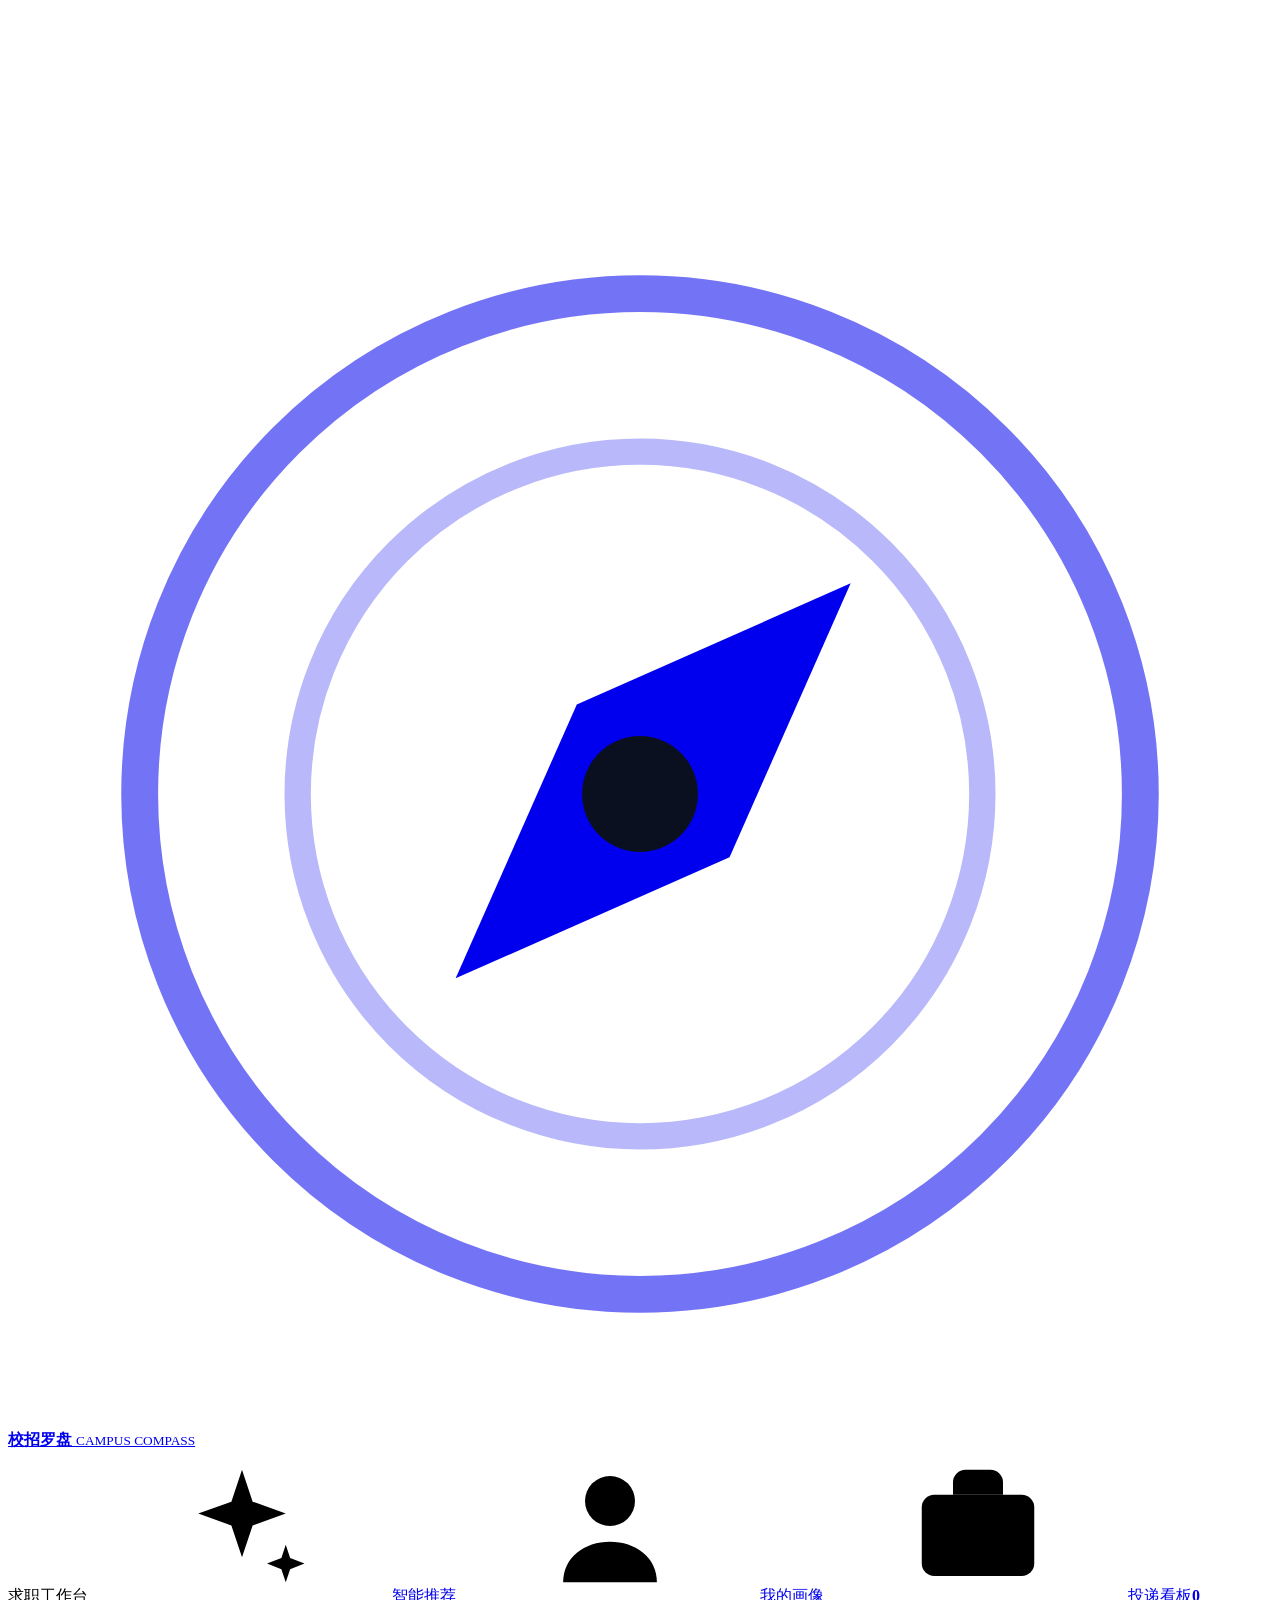
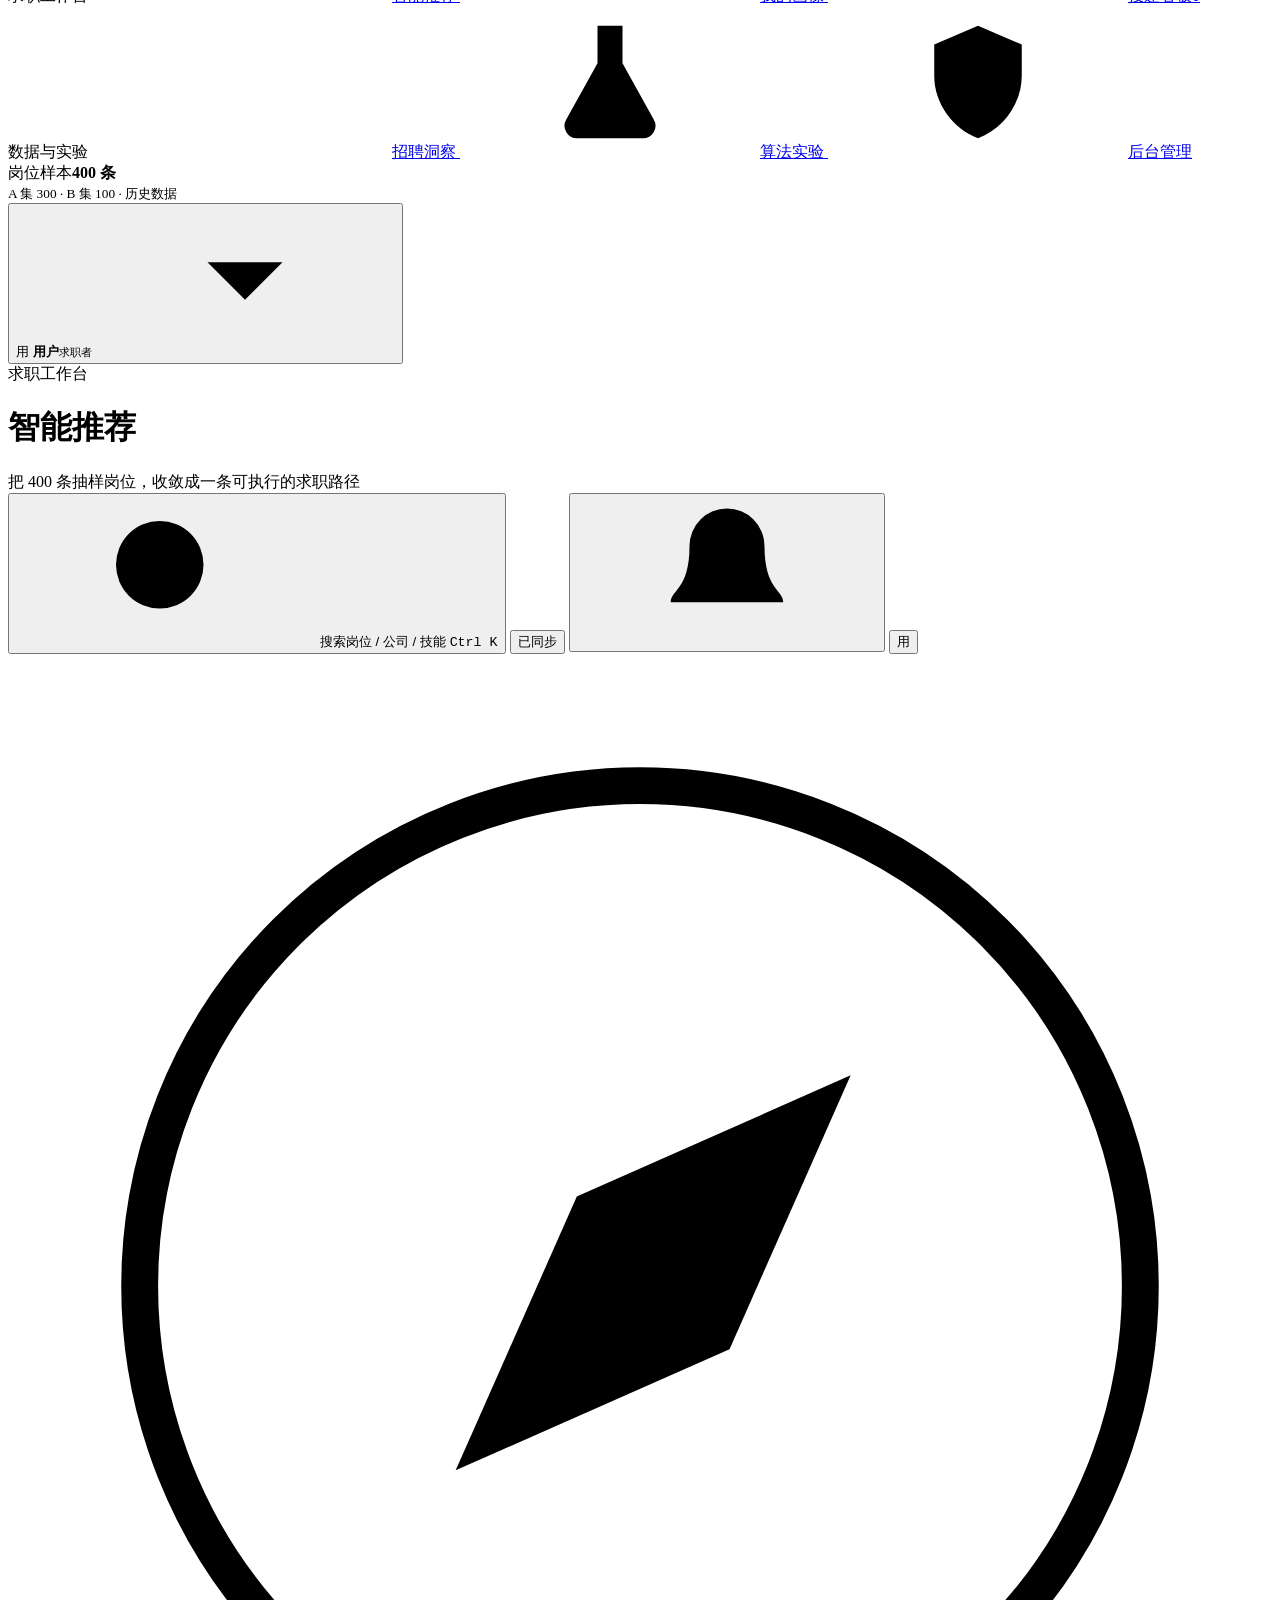
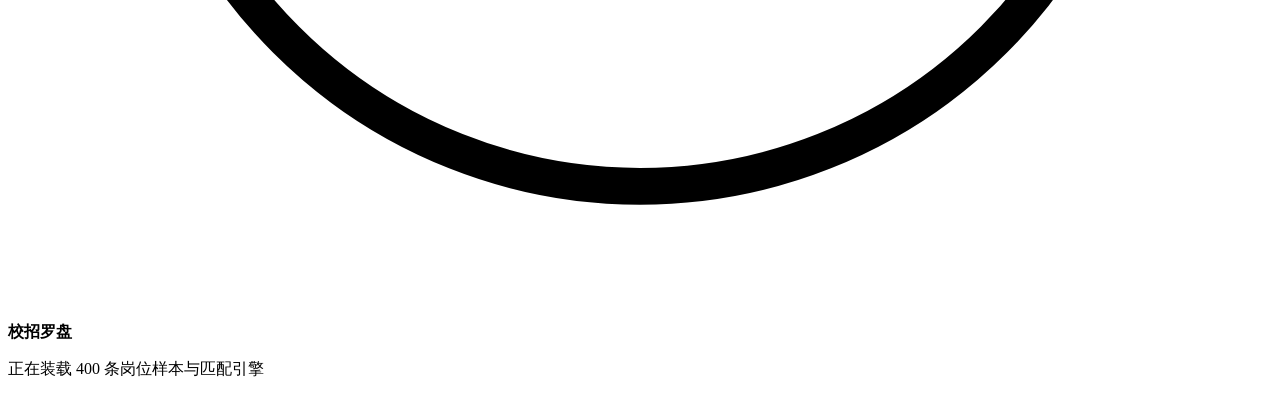
<file: frontend/src/shell.html>
<!DOCTYPE html>
<html lang="zh-CN" data-theme="light">
<head>
<meta charset="UTF-8">
<meta name="viewport" content="width=device-width, initial-scale=1.0">
<title>校招罗盘 CAMPUS COMPASS · 校招信息聚合与智能推荐平台</title>
<meta name="description" content="校招信息聚合与智能推荐平台：真实岗位抽样、双算法推荐、投递追踪、招聘数据可视化与算法对比实验。">
<link rel="icon" href="data:image/svg+xml,%3Csvg xmlns='http://www.w3.org/2000/svg' viewBox='0 0 64 64'%3E%3Cdefs%3E%3ClinearGradient id='g' x1='0' y1='0' x2='1' y2='1'%3E%3Cstop stop-color='%232563eb'/%3E%3Cstop offset='1' stop-color='%233b66d8'/%3E%3C/linearGradient%3E%3C/defs%3E%3Crect width='64' height='64' rx='16' fill='%23f6f7f8'/%3E%3Ccircle cx='32' cy='32' r='20' fill='none' stroke='url(%23g)' stroke-width='3'/%3E%3Cpath d='M40 24l-5 11-11 5 5-11z' fill='url(%23g)'/%3E%3C/svg%3E">
<style>
/*__INJECT_CSS__*/
</style>
</head>
<body>

<div class="ambient-background" aria-hidden="true"><div class="ambient-cloud cloud-one"></div><div class="ambient-cloud cloud-two"></div><div class="ambient-cloud cloud-three"></div><canvas id="ripple-canvas"></canvas></div>

<div class="app" id="app">
  <aside class="sidebar glass" id="sidebar" aria-label="主导航">
    <a class="brand" href="#/recommend" data-link>
      <span class="brand-mark" aria-hidden="true">
        <svg viewBox="0 0 48 48"><circle cx="24" cy="24" r="19" fill="none" stroke="currentColor" stroke-width="1.4" opacity=".55"/><circle cx="24" cy="24" r="13" fill="none" stroke="currentColor" stroke-width="1" opacity=".28"/><path d="M32 16l-4.6 10.4L17 31l4.6-10.4z" fill="currentColor"/><circle cx="24" cy="24" r="2.2" fill="#0b1020"/></svg>
      </span>
      <span class="brand-text">
        <strong>校招罗盘</strong>
        <small>CAMPUS COMPASS</small>
      </span>
    </a>

    <nav class="nav">
      <div class="nav-group">
        <span class="nav-label">求职工作台</span>
        <a class="nav-item" href="#/recommend" data-link data-page="recommend">
          <svg class="ico"><use href="#i-spark"/></svg><span>智能推荐</span><em class="nav-dot"></em>
        </a>
        <a class="nav-item" href="#/profile" data-link data-page="profile">
          <svg class="ico"><use href="#i-user"/></svg><span>我的画像</span>
        </a>
        <a class="nav-item" href="#/applications" data-link data-page="applications">
          <svg class="ico"><use href="#i-briefcase"/></svg><span>投递看板</span><b class="nav-badge" id="nav-app-count">0</b>
        </a>
      </div>
      <div class="nav-group">
        <span class="nav-label">数据与实验</span>
        <a class="nav-item" href="#/dashboard" data-link data-page="dashboard">
          <svg class="ico"><use href="#i-chart"/></svg><span>招聘洞察</span>
        </a>
        <a class="nav-item" href="#/experiment" data-link data-page="experiment">
          <svg class="ico"><use href="#i-flask"/></svg><span>算法实验</span>
        </a>
        <a class="nav-item" href="#/admin" data-link data-page="admin">
          <svg class="ico"><use href="#i-shield"/></svg><span>后台管理</span>
        </a>
      </div>
    </nav>

    <div class="sidebar-foot">
      <div class="sample-meter">
        <div class="sample-meter-head"><span>岗位样本</span><strong id="sidebar-sample">400 条</strong></div>
        <div class="meter"><i style="width:100%"></i></div>
        <small>A 集 300 · B 集 100 · 历史数据</small>
      </div>
      <button class="user-card" id="user-card" type="button" title="账号设置">
        <span class="avatar" id="sidebar-avatar">用</span>
        <span class="user-meta"><strong id="sidebar-name">用户</strong><small id="sidebar-role">求职者</small></span>
        <svg class="ico chev"><use href="#i-chevron"/></svg>
      </button>
    </div>
  </aside>

  <div class="shell-main">
    <header class="topbar" id="topbar">
      <div class="topbar-title">
        <span class="kicker" id="page-kicker">求职工作台</span>
        <h1 id="page-title">智能推荐</h1>
        <span class="topbar-sub" id="page-sub">把 400 条抽样岗位，收敛成一条可执行的求职路径</span>
      </div>
      <div class="topbar-actions">
        <button class="search-trigger" id="search-trigger" type="button" aria-label="搜索岗位">
          <svg class="ico"><use href="#i-search"/></svg>
          <span>搜索岗位 / 公司 / 技能</span>
          <kbd>Ctrl K</kbd>
        </button>
        <button class="mode-chip" id="save-status" type="button" aria-live="polite">已同步</button>
        <button class="icon-btn" id="topbar-bell" type="button" aria-label="通知">
          <svg class="ico"><use href="#i-bell"/></svg>
        </button>
        <button class="top-avatar" id="top-avatar" type="button" aria-label="账号菜单">用</button>
      </div>
    </header>

    <main class="view" id="view" tabindex="-1"></main>
  </div>
</div>

<div class="overlay" id="overlay" hidden></div>
<aside class="drawer" id="drawer" aria-hidden="true" aria-label="详情面板" role="dialog" aria-modal="true" tabindex="-1" inert>
  <div id="drawer-content"></div>
</aside>
<div id="modal-root"></div>
<div id="toast-root" class="toast-root" aria-live="polite"></div>
<div id="tooltip" class="tooltip" role="status"></div>

<div class="boot" id="boot">
  <div class="boot-logo" aria-hidden="true">
    <svg viewBox="0 0 48 48"><circle cx="24" cy="24" r="19" fill="none" stroke="currentColor" stroke-width="1.4"/><path d="M32 16l-4.6 10.4L17 31l4.6-10.4z" fill="currentColor"/></svg>
  </div>
  <strong>校招罗盘</strong>
  <p>正在装载 400 条岗位样本与匹配引擎</p>
  <span class="boot-line"><i></i></span>
</div>

<noscript><div class="noscript">平台需要启用 JavaScript。</div></noscript>

<svg width="0" height="0" style="position:absolute;overflow:hidden" aria-hidden="true">
<defs>
<symbol id="i-compass" viewBox="0 0 24 24"><circle cx="12" cy="12" r="9"/><path d="M15.5 8.5l-2.1 4.9-4.9 2.1 2.1-4.9z"/></symbol>
<symbol id="i-spark" viewBox="0 0 24 24"><path d="M12 3l1.7 5.1L19 10l-5.3 1.9L12 17l-1.7-5.1L5 10l5.3-1.9z"/><path d="M19 15l.7 2.1L22 18l-2.3.9L19 21l-.7-2.1L16 18l2.3-.9z"/></symbol>
<symbol id="i-user" viewBox="0 0 24 24"><circle cx="12" cy="8" r="4"/><path d="M4.5 21c0-4 3.4-6.5 7.5-6.5s7.5 2.5 7.5 6.5"/></symbol>
<symbol id="i-file" viewBox="0 0 24 24"><path d="M14 3H6a1 1 0 0 0-1 1v16a1 1 0 0 0 1 1h12a1 1 0 0 0 1-1V8z"/><path d="M14 3v5h5M9 13h6M9 17h4"/></symbol>
<symbol id="i-chart" viewBox="0 0 24 24"><path d="M4 20V11M10 20V4M16 20v-6M22 20H2"/></symbol>
<symbol id="i-briefcase" viewBox="0 0 24 24"><rect x="3" y="7" width="18" height="13" rx="2"/><path d="M8 7V5a2 2 0 0 1 2-2h4a2 2 0 0 1 2 2v2M3 12h18"/></symbol>
<symbol id="i-flask" viewBox="0 0 24 24"><path d="M9 3h6M10 3v6l-5 9a2 2 0 0 0 1.8 3h10.4a2 2 0 0 0 1.8-3l-5-9V3"/><path d="M7.5 15h9"/></symbol>
<symbol id="i-shield" viewBox="0 0 24 24"><path d="M12 3l7 3v5c0 4.5-3 8.5-7 10-4-1.5-7-5.5-7-10V6z"/><path d="M9 12l2 2 4-4"/></symbol>
<symbol id="i-search" viewBox="0 0 24 24"><circle cx="11" cy="11" r="7"/><path d="M16.5 16.5L21 21"/></symbol>
<symbol id="i-bell" viewBox="0 0 24 24"><path d="M18 8a6 6 0 1 0-12 0c0 7-3 7-3 9h18c0-2-3-2-3-9"/><path d="M10 21h4"/></symbol>
<symbol id="i-arrow" viewBox="0 0 24 24"><path d="M5 12h14M13 6l6 6-6 6"/></symbol>
<symbol id="i-check" viewBox="0 0 24 24"><path d="M4 12l5 5L20 6"/></symbol>
<symbol id="i-x" viewBox="0 0 24 24"><path d="M6 6l12 12M18 6L6 18"/></symbol>
<symbol id="i-plus" viewBox="0 0 24 24"><path d="M12 5v14M5 12h14"/></symbol>
<symbol id="i-pin" viewBox="0 0 24 24"><path d="M12 21s7-6 7-11a7 7 0 1 0-14 0c0 5 7 11 7 11z"/><circle cx="12" cy="10" r="2.5"/></symbol>
<symbol id="i-building" viewBox="0 0 24 24"><path d="M4 21V4h10v17M14 9h6v12M2 21h20"/><path d="M7 8h2M7 12h2M7 16h2M11 8h1M11 12h1M11 16h1M17 13h1M17 17h1"/></symbol>
<symbol id="i-coins" viewBox="0 0 24 24"><ellipse cx="12" cy="6" rx="7" ry="3"/><path d="M5 6v6c0 1.7 3.1 3 7 3s7-1.3 7-3V6M5 12v6c0 1.7 3.1 3 7 3s7-1.3 7-3v-6"/></symbol>
<symbol id="i-clock" viewBox="0 0 24 24"><circle cx="12" cy="12" r="9"/><path d="M12 7v5l3 2"/></symbol>
<symbol id="i-chevron" viewBox="0 0 24 24"><path d="M6 9l6 6 6-6"/></symbol>
<symbol id="i-menu" viewBox="0 0 24 24"><path d="M4 7h16M4 12h16M4 17h16"/></symbol>
<symbol id="i-download" viewBox="0 0 24 24"><path d="M12 3v12M7 10l5 5 5-5M4 21h16"/></symbol>
<symbol id="i-refresh" viewBox="0 0 24 24"><path d="M20 11a8 8 0 1 0-2 6"/><path d="M20 4v7h-7"/></symbol>
<symbol id="i-database" viewBox="0 0 24 24"><ellipse cx="12" cy="5" rx="8" ry="3"/><path d="M4 5v14c0 1.7 3.6 3 8 3s8-1.3 8-3V5M4 12c0 1.7 3.6 3 8 3s8-1.3 8-3"/></symbol>
<symbol id="i-target" viewBox="0 0 24 24"><circle cx="12" cy="12" r="9"/><circle cx="12" cy="12" r="5"/><circle cx="12" cy="12" r="1.5"/></symbol>
<symbol id="i-star" viewBox="0 0 24 24"><path d="M12 3l2.8 6.2 6.7.8-4.9 4.6 1.3 6.6L12 18l-5.9 3.2 1.3-6.6L2.5 10l6.7-.8z"/></symbol>
<symbol id="i-trash" viewBox="0 0 24 24"><path d="M4 7h16M9 7V5h6v2M6 7l1 14h10l1-14M10 11v6M14 11v6"/></symbol>
<symbol id="i-edit" viewBox="0 0 24 24"><path d="M4 20h4L20 8l-4-4L4 16z"/><path d="M14 6l4 4"/></symbol>
<symbol id="i-play" viewBox="0 0 24 24"><path d="M8 5l11 7-11 7z"/></symbol>
<symbol id="i-logout" viewBox="0 0 24 24"><path d="M9 21H5a2 2 0 0 1-2-2V5a2 2 0 0 1 2-2h4M16 17l5-5-5-5M21 12H9"/></symbol>
<symbol id="i-filter" viewBox="0 0 24 24"><path d="M3 5h18l-7 8v6l-4 2v-8z"/></symbol>
<symbol id="i-layers" viewBox="0 0 24 24"><path d="M12 3l10 5-10 5L2 8z"/><path d="M2 13l10 5 10-5M2 18l10 5 10-5"/></symbol>
<symbol id="i-activity" viewBox="0 0 24 24"><path d="M3 12h4l3-8 4 16 3-8h4"/></symbol>
<symbol id="i-info" viewBox="0 0 24 24"><circle cx="12" cy="12" r="9"/><path d="M12 11v5M12 8h.01"/></symbol>
<symbol id="i-alert" viewBox="0 0 24 24"><path d="M12 3l10 18H2z"/><path d="M12 9v5M12 17h.01"/></symbol>
<symbol id="i-external" viewBox="0 0 24 24"><path d="M14 3h7v7M21 3l-9 9M19 14v5a2 2 0 0 1-2 2H5a2 2 0 0 1-2-2V7a2 2 0 0 1 2-2h5"/></symbol>
<symbol id="i-lock" viewBox="0 0 24 24"><rect x="4" y="10" width="16" height="11" rx="2"/><path d="M8 10V7a4 4 0 0 1 8 0v3"/></symbol>
<symbol id="i-eye" viewBox="0 0 24 24"><path d="M2 12s4-7 10-7 10 7 10 7-4 7-10 7S2 12 2 12z"/><circle cx="12" cy="12" r="3"/></symbol>
<symbol id="i-calendar" viewBox="0 0 24 24"><rect x="3" y="5" width="18" height="16" rx="2"/><path d="M8 3v4M16 3v4M3 10h18"/></symbol>
<symbol id="i-grid" viewBox="0 0 24 24"><rect x="3" y="3" width="7" height="7" rx="1"/><rect x="14" y="3" width="7" height="7" rx="1"/><rect x="3" y="14" width="7" height="7" rx="1"/><rect x="14" y="14" width="7" height="7" rx="1"/></symbol>
<symbol id="i-list" viewBox="0 0 24 24"><path d="M8 6h13M8 12h13M8 18h13M3 6h.01M3 12h.01M3 18h.01"/></symbol>
<symbol id="i-zap" viewBox="0 0 24 24"><path d="M13 2L3 14h9l-1 8 10-12h-9z"/></symbol>
<symbol id="i-award" viewBox="0 0 24 24"><circle cx="12" cy="9" r="6"/><path d="M8.5 14l-1.5 8 5-3 5 3-1.5-8"/></symbol>
<symbol id="i-arrow-up-right" viewBox="0 0 24 24"><path d="M7 17L17 7M8 7h9v9"/></symbol>
<symbol id="i-sliders" viewBox="0 0 24 24"><path d="M4 6h10M18 6h2M4 12h2M10 12h10M4 18h8M16 18h4"/><circle cx="16" cy="6" r="2"/><circle cx="8" cy="12" r="2"/><circle cx="14" cy="18" r="2"/></symbol>
<symbol id="i-more" viewBox="0 0 24 24"><circle cx="5" cy="12" r="1.2"/><circle cx="12" cy="12" r="1.2"/><circle cx="19" cy="12" r="1.2"/></symbol>
<symbol id="i-book" viewBox="0 0 24 24"><path d="M4 4h7a3 3 0 0 1 3 3v14a3 3 0 0 0-3-3H4z"/><path d="M20 4h-3a3 3 0 0 0-3 3v14a3 3 0 0 1 3-3h3z"/></symbol>
<symbol id="i-flag" viewBox="0 0 24 24"><path d="M5 21V4M5 4h12l-2 4 2 4H5"/></symbol>
<symbol id="i-mail" viewBox="0 0 24 24"><rect x="3" y="5" width="18" height="14" rx="2"/><path d="M3 7l9 6 9-6"/></symbol>
<symbol id="i-phone" viewBox="0 0 24 24"><path d="M5 3h4l2 5-3 2a14 14 0 0 0 6 6l2-3 5 2v4a2 2 0 0 1-2 2A18 18 0 0 1 3 5a2 2 0 0 1 2-2z"/></symbol>
<symbol id="i-message" viewBox="0 0 24 24"><path d="M21 12a8 8 0 0 1-8 8H4l2-4a8 8 0 1 1 15-4z"/></symbol>
<symbol id="i-eye-off" viewBox="0 0 24 24"><path d="M3 3l18 18M10.6 6.2A10.9 10.9 0 0 1 12 6c6 0 10 6 10 6a17 17 0 0 1-3.2 3.9M6.6 6.7A17 17 0 0 0 2 12s4 6 10 6a10.9 10.9 0 0 0 4.2-.8"/></symbol>
<symbol id="i-copy" viewBox="0 0 24 24"><rect x="9" y="9" width="12" height="12" rx="2"/><path d="M5 15H4a1 1 0 0 1-1-1V4a1 1 0 0 1 1-1h10a1 1 0 0 1 1 1v1"/></symbol>
<symbol id="i-code" viewBox="0 0 24 24"><path d="M8.5 8L4 12l4.5 4M15.5 8L20 12l-4.5 4M13.5 5l-3 14"/></symbol>
<symbol id="i-grad" viewBox="0 0 24 24"><path d="M2 9l10-5 10 5-10 5z"/><path d="M6 11v5c3 2 9 2 12 0v-5M22 9v6"/></symbol>
<symbol id="i-pie" viewBox="0 0 24 24"><path d="M12 3a9 9 0 1 0 9 9h-9z"/><path d="M14 2.2A9 9 0 0 1 21.8 10H14z"/></symbol>
<symbol id="i-samples" viewBox="0 0 24 24"><path d="M4 6h16M4 12h16M4 18h10"/><circle cx="18" cy="18" r="3"/></symbol>
<symbol id="i-trend" viewBox="0 0 24 24"><path d="M3 17l6-6 4 4 7-8"/><path d="M15 7h5v5"/></symbol>
</defs>
</svg>

<script id="job-data" type="application/json">__INJECT_DATA__</script>
<script>
/*__INJECT_JS__*/
</script>
</body>
</html>
</file>
